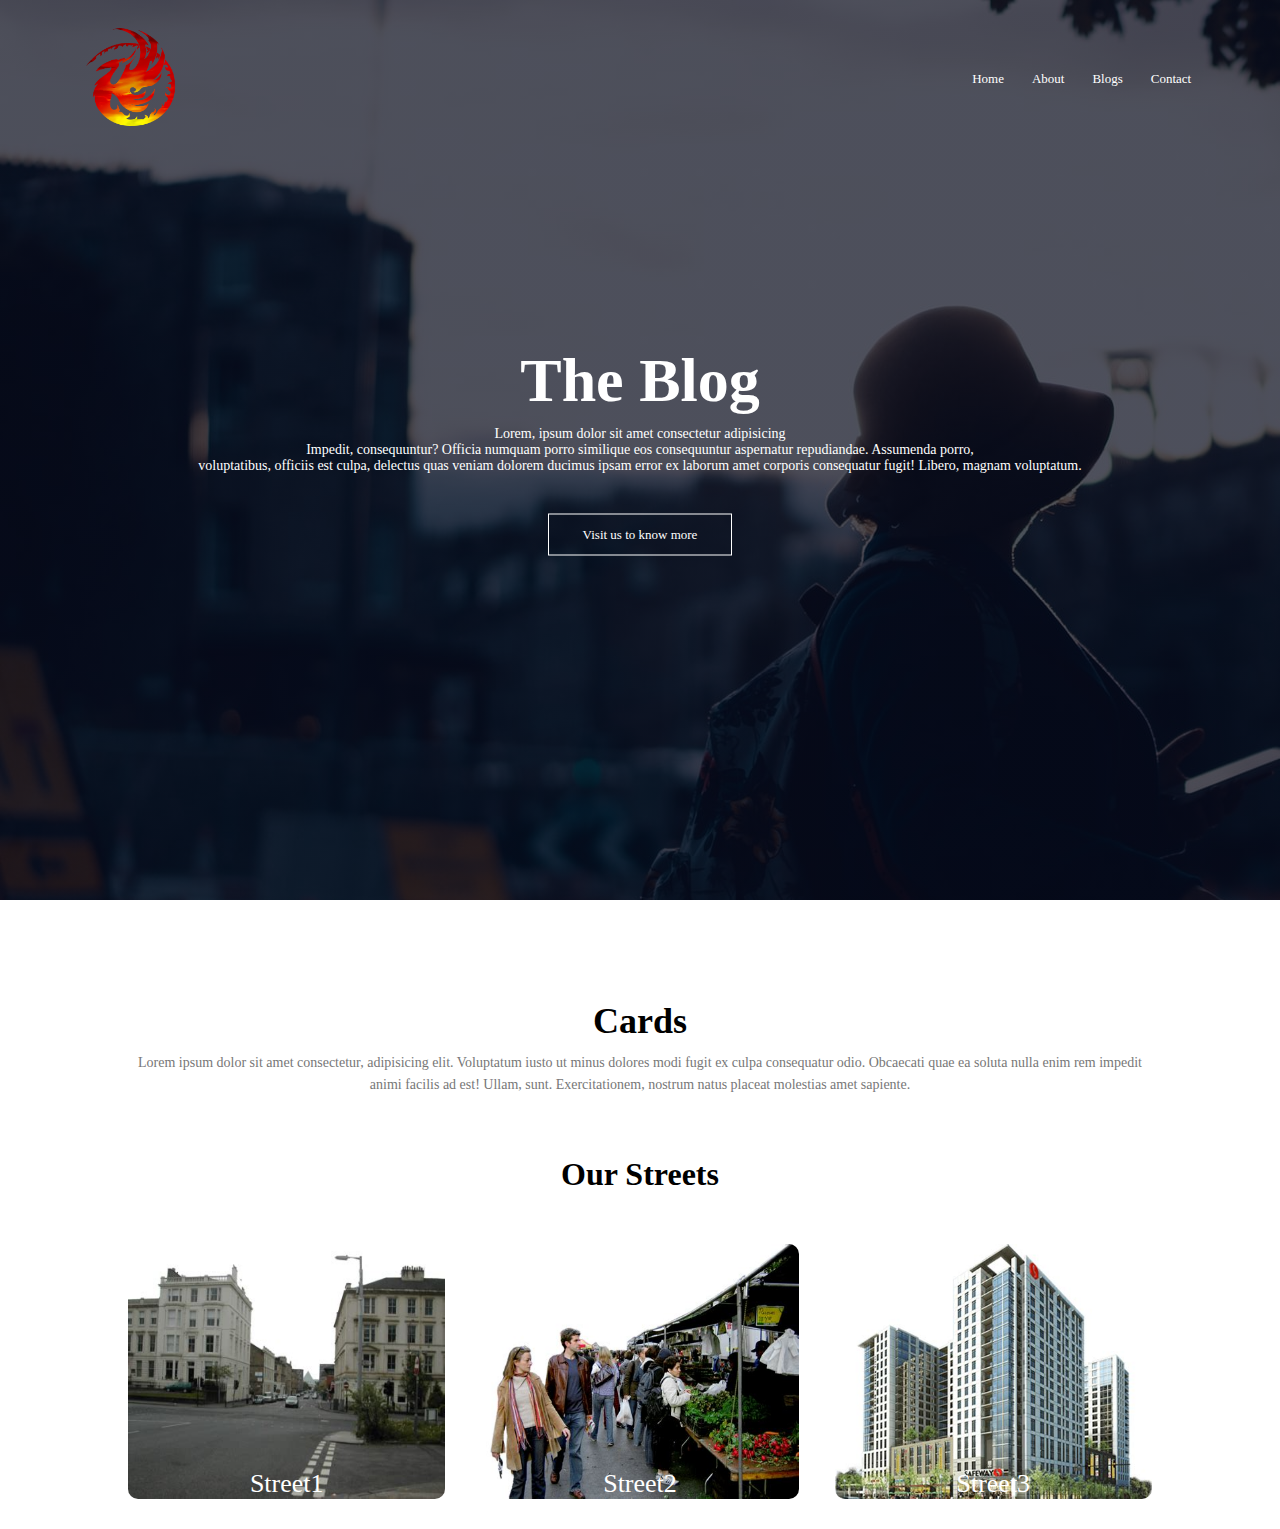
<file: index.html>
<!DOCTYPE html>
<html lang="en">
<head>
   
    <title>Home</title>
    <link rel="stylesheet" href="css/style.css">
</head>
<body>
   <section  class = "header">
       <nav>

          <a href="index.html"><img src="images/logo.png" ></a>
          <div class="navlinks">
              <ul>
                  <li><a href="index.html">Home</a></li>
                  <li><a href="about.html">About</a></li>
                  <li><a href="blogs.html">Blogs</a></li>
                  <li><a href="contact.html">Contact</a></li>
              </ul>
          </div>
       </nav>
       <div class="textbox">
           <h1>The Blog</h1>
           <p>Lorem, ipsum dolor sit amet consectetur adipisicing <br> Impedit, consequuntur? Officia numquam porro similique eos consequuntur aspernatur repudiandae. Assumenda porro, <br> voluptatibus, officiis est culpa, delectus quas veniam dolorem ducimus ipsam error ex laborum amet corporis consequatur fugit! Libero, magnam voluptatum.</p>
           <a href="blogs.html" class="homebtn">Visit us to know more</a>
       </div>
   </section> 

   <!-- cards -->
 <section class="cards">
     <h1>Cards</h1>
     <p>Lorem ipsum dolor sit amet consectetur, adipisicing elit. Voluptatum iusto ut minus dolores modi fugit ex culpa consequatur odio. Obcaecati quae ea soluta nulla enim rem impedit animi facilis ad est! Ullam, sunt. 
         Exercitationem, nostrum natus placeat molestias amet sapiente.</p>
        
 </section>
 <section class="streets">
<h1>Our Streets</h1>
<div class="row">
    <div class="street-col">
        <img src="images/s1.jfif" >
        <div class="layer">
            <h3>Street1</h3>
        </div>   
    </div>
    <div class="street-col">
        <img src="images/s2.jfif" >
        <div class="layer">
            <h3>Street2</h3>
        </div>   
    </div>
    <div class="street-col">
        <img src="images/s3.jfif" >
        <div class="layer">
            <h3>Street3</h3>
        </div>   
    </div>
</div>
 </section>

</body>
</html>
</file>
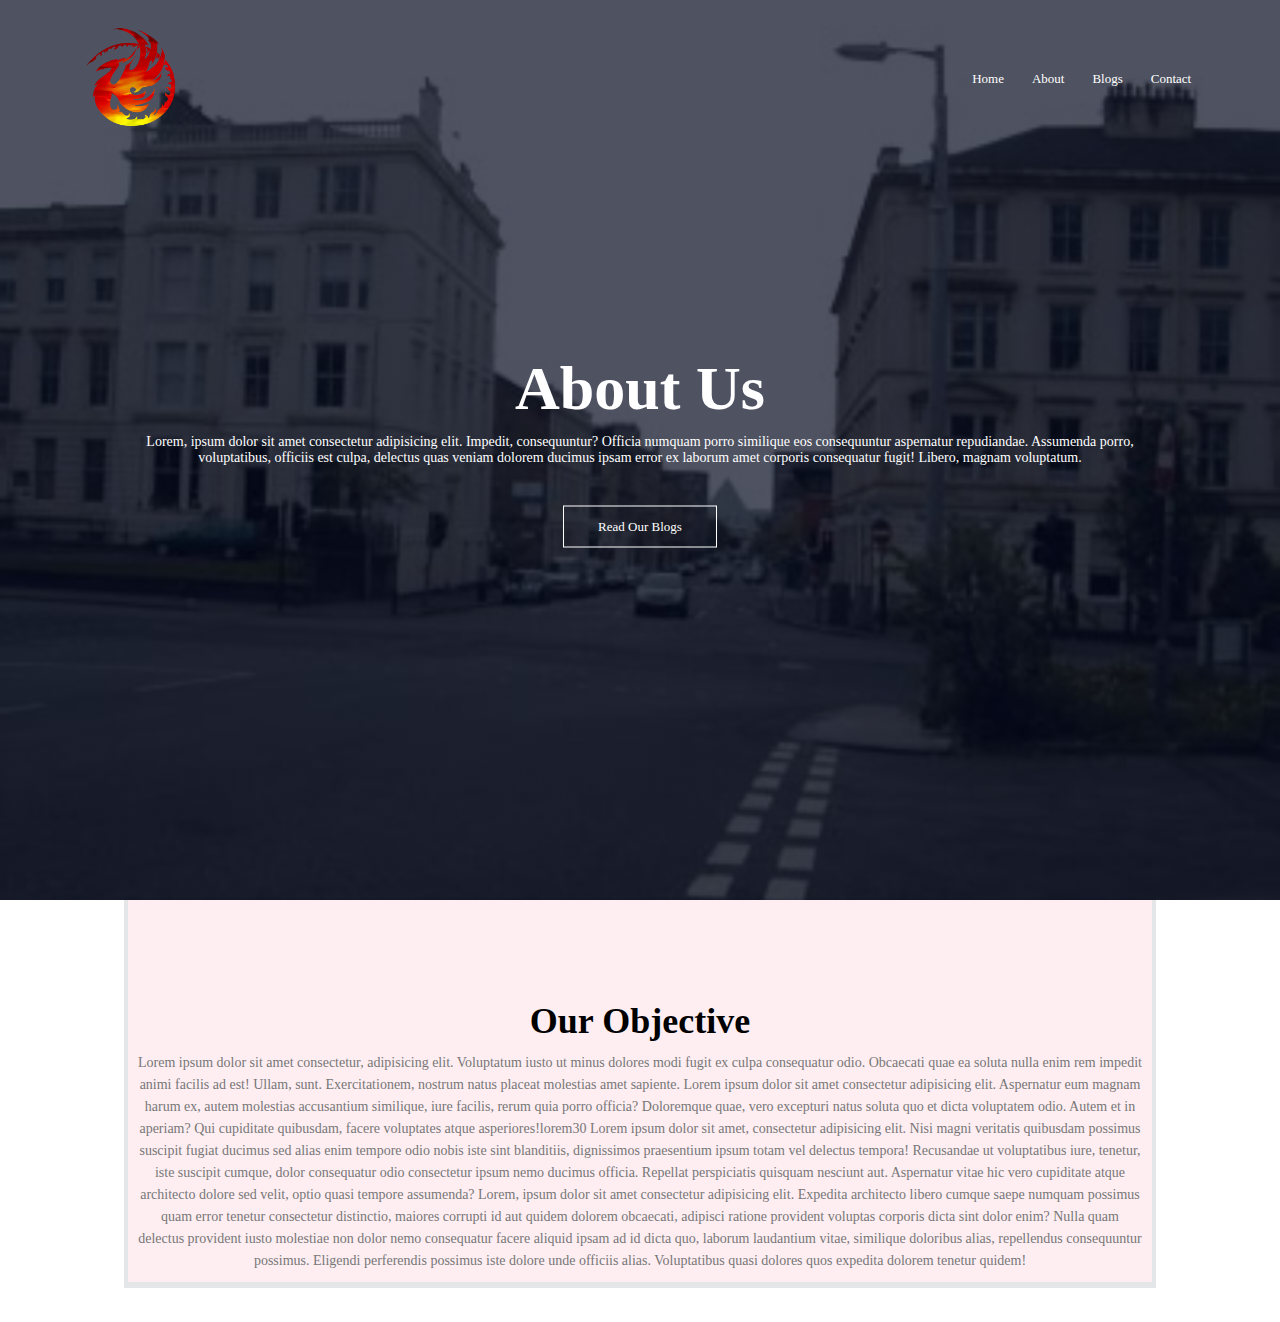
<file: about.html>
<!DOCTYPE html>
<html lang="en">
<head>
    <meta charset="UTF-8">
    <meta http-equiv="X-UA-Compatible" content="IE=edge">
    <meta name="viewport" content="width=device-width, initial-scale=1.0">
    <title>About</title>
    <link rel="stylesheet" href="css/style.css">
</head>
<body style="padding-bottom: 40px;">
    <section class="header" style="background: linear-gradient(rgba(4,9,30,.7),rgba(4,9,30,.7)),url('images/s1.jfif') no-repeat;background-size: cover;">
        <nav>
           <a href="index.html"><img src="images/logo.png" alt=""></a>
           <div class="navlinks">
               <ul>
                   <li><a href="index.html">Home</a></li>
                   <li><a href="about.html">About</a></li>
                   <li><a href="blogs.html">Blogs</a></li>
                   <li><a href="contact.html">Contact</a></li>
               </ul>
           </div>
        </nav>
        <div class="textbox">
            <h1>About Us</h1>
            <p>Lorem, ipsum dolor sit amet consectetur adipisicing elit. Impedit, consequuntur? Officia numquam porro similique eos consequuntur aspernatur repudiandae. Assumenda porro, <br> voluptatibus, officiis est culpa, delectus quas veniam dolorem ducimus ipsam error ex laborum amet corporis consequatur fugit! Libero, magnam voluptatum.</p>
            <a href="blogs.html" class="homebtn">Read Our Blogs</a>
        </div>
    </section> 
    <section class="cards" style="background:rgba(243,90,130,.1);box-shadow: rgba(4,9,30,.1) 0 2px 0 4px;z-index: 20;">
        <h1>Our Objective</h1>
        <p>Lorem ipsum dolor sit amet consectetur, adipisicing elit. Voluptatum iusto ut minus dolores modi fugit ex culpa consequatur odio. Obcaecati quae ea soluta nulla enim rem impedit animi facilis ad est! Ullam, sunt. 
            Exercitationem, nostrum natus placeat molestias amet sapiente. Lorem ipsum dolor sit amet consectetur adipisicing elit. Aspernatur eum magnam harum ex, autem molestias accusantium similique, iure facilis, rerum quia porro officia? Doloremque quae, vero excepturi natus soluta quo et dicta voluptatem odio. Autem et in aperiam? Qui cupiditate quibusdam, facere voluptates atque asperiores!lorem30
        Lorem ipsum dolor sit amet, consectetur adipisicing elit. Nisi magni veritatis quibusdam possimus suscipit fugiat ducimus sed alias enim tempore odio nobis iste sint blanditiis, dignissimos praesentium ipsum totam vel delectus tempora! Recusandae ut voluptatibus iure, tenetur, iste suscipit cumque, dolor consequatur odio consectetur ipsum nemo ducimus officia. Repellat perspiciatis quisquam nesciunt aut. Aspernatur vitae hic vero cupiditate atque architecto dolore sed velit, optio quasi tempore assumenda? Lorem, ipsum dolor sit amet consectetur adipisicing elit. Expedita architecto libero cumque saepe numquam possimus quam error tenetur consectetur distinctio, maiores corrupti id aut quidem dolorem obcaecati, adipisci ratione provident voluptas corporis dicta sint dolor enim? Nulla quam delectus provident iusto molestiae non dolor nemo consequatur facere aliquid ipsam ad id dicta quo, laborum laudantium vitae, similique doloribus alias, repellendus consequuntur possimus. Eligendi perferendis possimus iste dolore unde officiis alias. Voluptatibus quasi dolores quos expedita dolorem tenetur quidem!
        </p>
         
    </section>
</body>
</html>
</file>
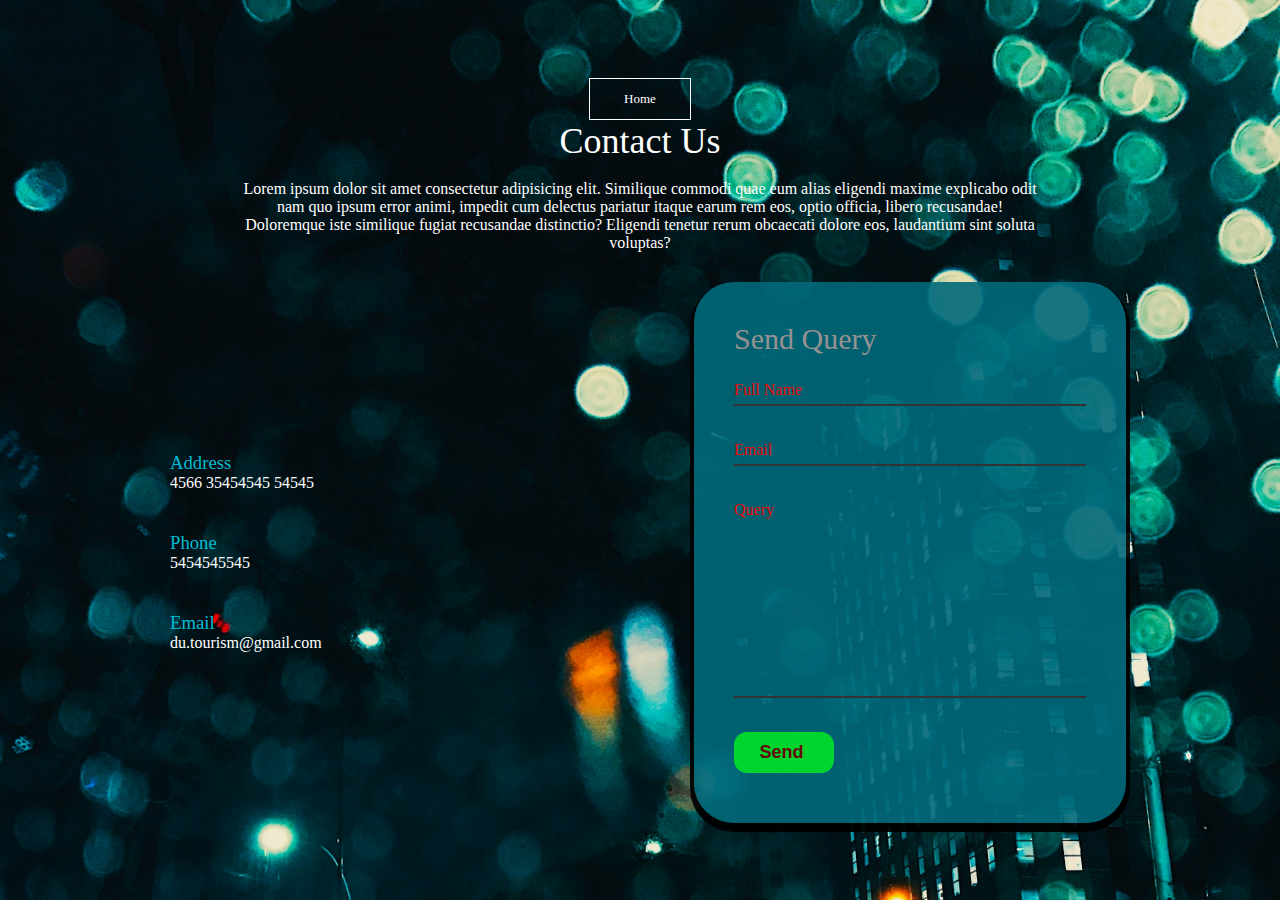
<file: contact.html>
<!DOCTYPE html>
<html lang="en">
<head>
    <title>Contact us</title>
    <link rel="stylesheet" href="css/cstyle.css">
    <link rel="stylesheet" href="css/style.css">
  </head>
<body>
 
  
  
  <section class="contact">
    <div class="content">
          <a href="index.html" class="homebtn">Home</a>
            <h2>Contact Us</h2><br>
            <p>Lorem ipsum dolor sit amet consectetur adipisicing elit. Similique commodi quae eum alias eligendi maxime explicabo odit nam quo ipsum error animi, impedit cum delectus pariatur itaque earum rem eos, optio officia, libero recusandae! Doloremque iste similique fugiat recusandae distinctio? Eligendi tenetur 
                rerum obcaecati dolore eos, laudantium sint soluta voluptas?</p>
        
            </div>
            <div class="container">
                <div class="contactInfo">
                   <div class="box">
                       
                       <div class="text">
                           <h3>Address</h3>
                          <p>4566 35454545 54545</p>
                        </div>
                   </div> 
                   <div class="box">
                      
                       <div class="text">
                           <h3>Phone</h3>
                          <p>5454545545</p>
                        </div>
                   </div> 
                   <div class="box">
                      
                       <div class="text">
                           <h3>Email</h3>
                          <p>du.tourism@gmail.com</p>
                        </div>
                   </div> 
                </div>
                <div class="contactForm">
                    <h2>Send Query</h2>
                    <form>
                      <div class="inputBox"><input type="text">
                        <span>Full Name</span>
                        </div>
                      <div class="inputBox"><input type="text">
                        <span>Email</span>
                        </div>
                      <div class="inputBox">
                          <textarea  cols="30" rows="10"></textarea>
                        <span>Query</span>
                        </div>
                      <div class="inputBox">
                          <input type="submit" value="Send ">
                        </div>


                    </form>
                </div>
            </div>
    </section>
</body>
</html>
</file>
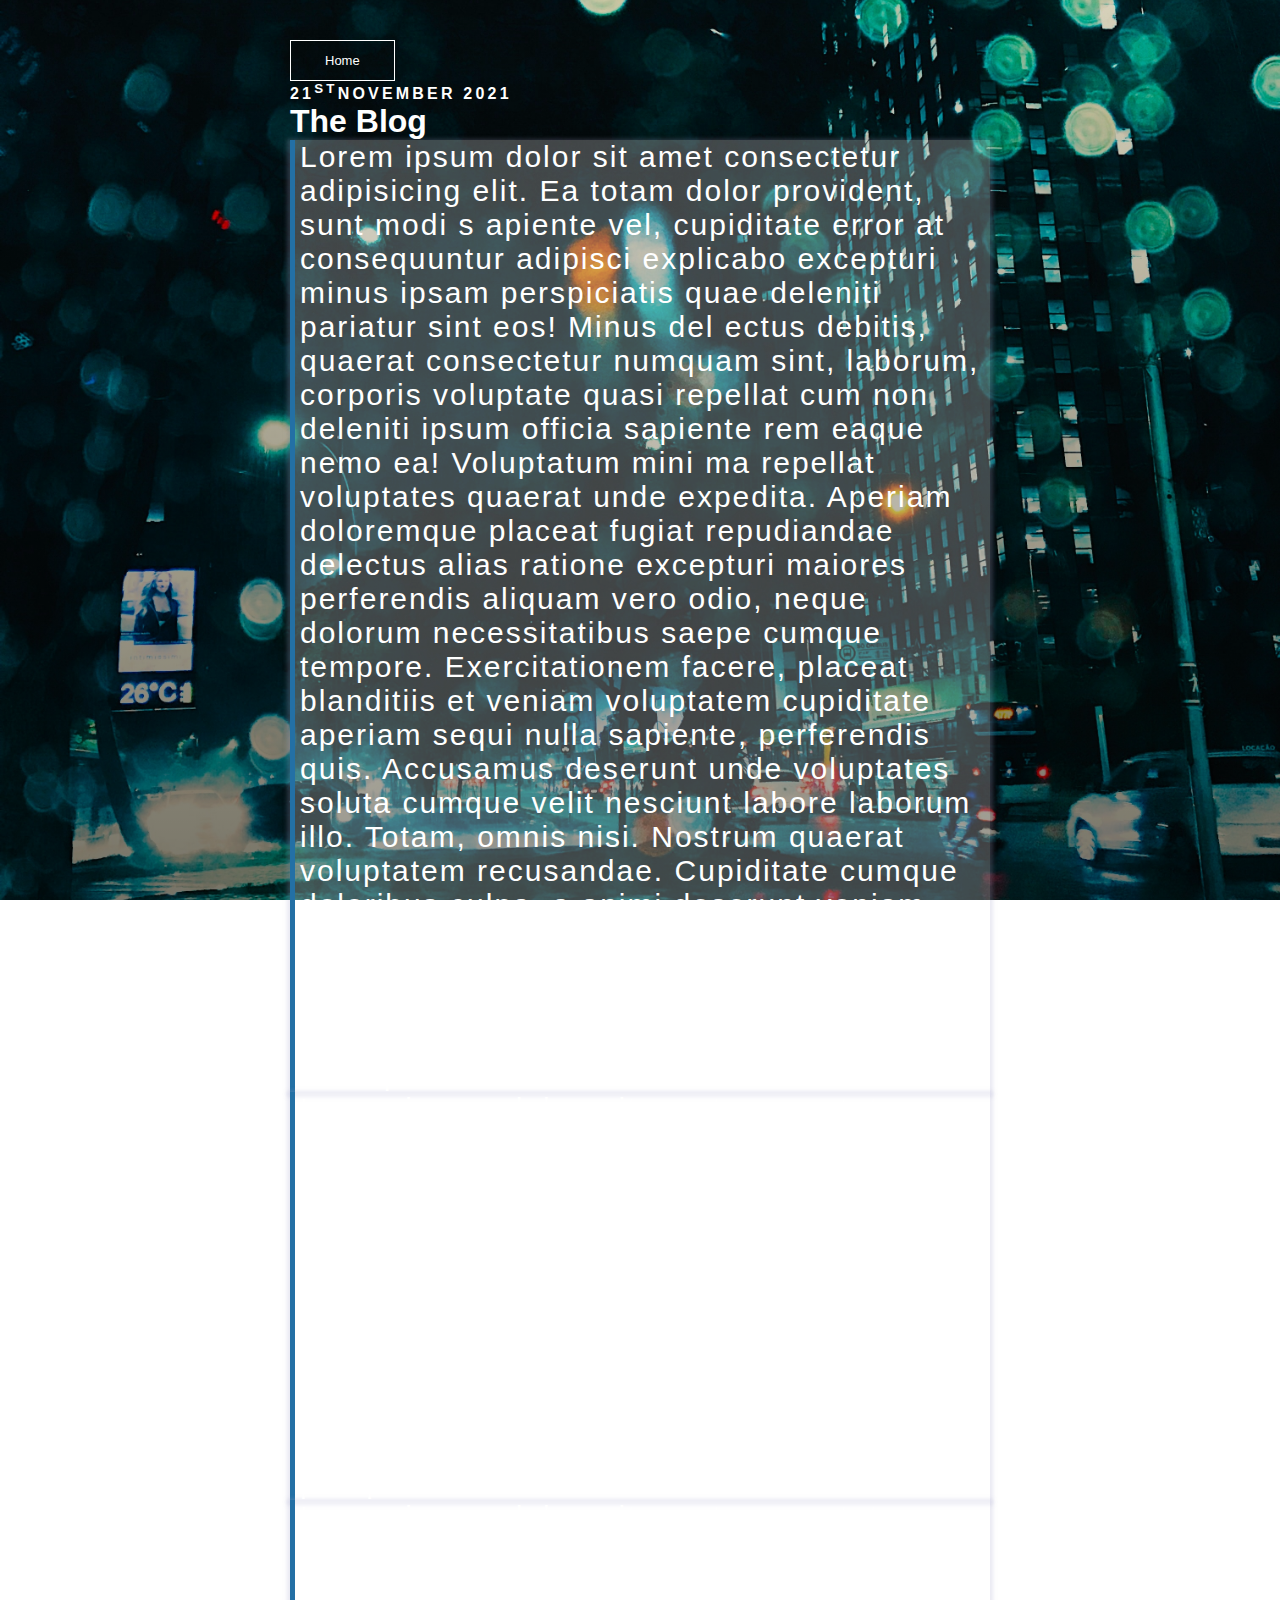
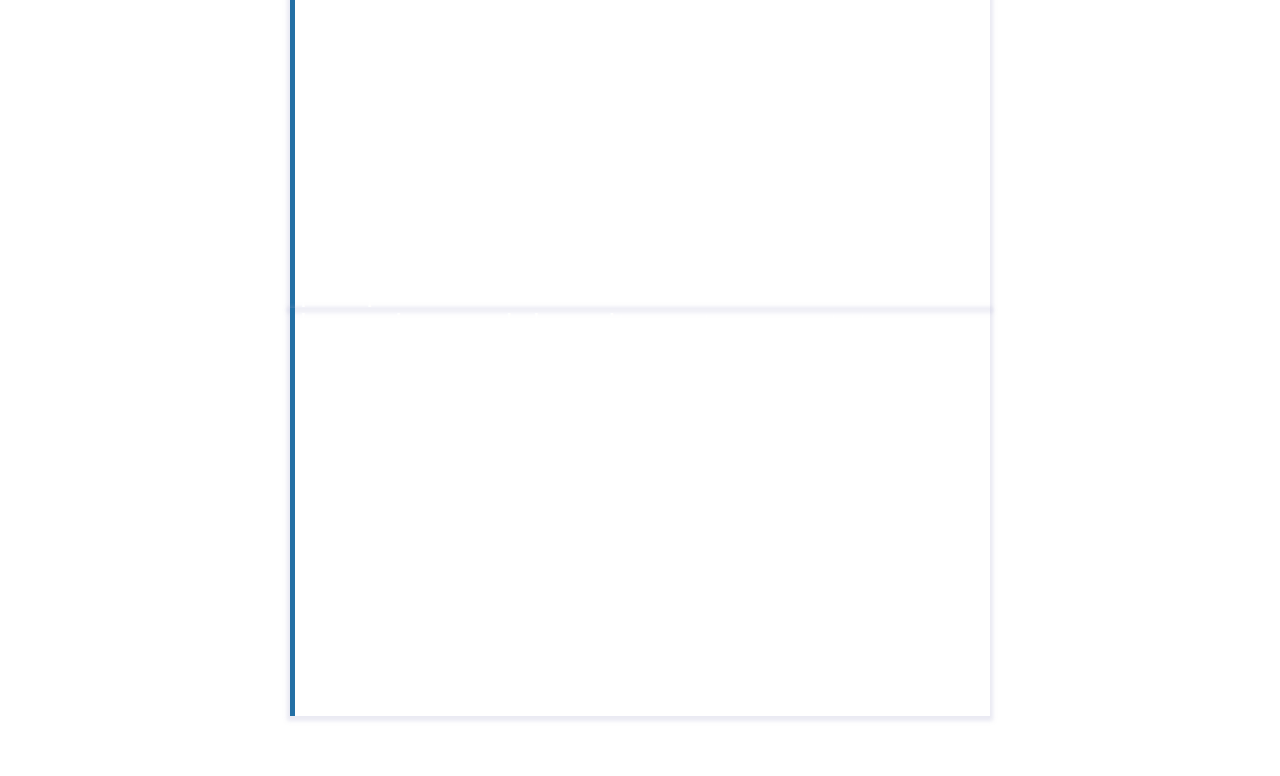
<file: sblog.html>
<!DOCTYPE html>
<html lang="en">
<head>

    <title>SBlog1</title>
    <link rel="stylesheet" href="css/substyle.css">
    <link rel="stylesheet" href="css/style.css">
</head>
<body>
    <section>
        <a href="index.html" class="homebtn">Home</a>
    </section>
    <div class="blog">
        <div class="date">
            21<sup>st</sup>November 2021</div>
            <h2>The Blog</h2> 
            <p class="paragraph ">Lorem ipsum dolor sit amet consectetur adipisicing elit. Ea totam dolor provident, sunt modi s
                apiente vel, cupiditate error at consequuntur adipisci explicabo excepturi minus ipsam perspiciatis quae deleniti pariatur sint eos! Minus del
                ectus debitis, quaerat consectetur numquam sint, laborum, corporis voluptate quasi repellat cum non deleniti ipsum officia sapiente rem eaque nemo ea! Voluptatum mini
                ma repellat voluptates quaerat unde expedita. Aperiam doloremque placeat fugiat repudiandae delectus alias ratione excepturi maiores perferendis aliquam vero odio, neque dolorum necessitatibus saepe cumque tempore. 
                Exercitationem facere, placeat blanditiis et veniam voluptatem cupiditate aperiam sequi nulla sapiente, perferendis quis. Accusamus deserunt unde voluptates soluta cumque velit nesciunt labore laborum illo. Totam, omnis nisi. 
                Nostrum quaerat voluptatem recusandae. Cupiditate cumque doloribus culpa, a animi deserunt veniam numquam quam dolores placeat quo molestias asperiores saepe ex! Quisquam id at aut tenetur, voluptate voluptatum itaque quod quae fugiat necessitatibus nostrum velit quidem.</p>
                <p class="paragraph">Lorem ipsum dolor, sit amet consectetur adipisicing elit. Ipsum illum quia asperiores magnam? Quae iusto earum eum provident corporis saepe sit veritatis. Porro doloremque maxime totam nobis culpa dolores? Corporis nihil ducimus reiciendis eaque, temporibus sapiente necessitatibus facilis ea ut, odit dolore totam aspernatur odio ipsam sint aperiam placeat possimus non beatae tenetur blanditiis? Facere quibusdam quaerat commodi labore perspiciatis.</p>
                <p class="paragraph">Lorem ipsum dolor, sit amet consectetur adipisicing elit. Ipsum illum quia asperiores magnam? Quae iusto earum eum provident corporis saepe sit veritatis. Porro doloremque maxime totam nobis culpa dolores? Corporis nihil ducimus reiciendis eaque, temporibus sapiente necessitatibus facilis ea ut, odit dolore totam aspernatur odio ipsam sint aperiam placeat possimus non beatae tenetur blanditiis? Facere quibusdam quaerat commodi labore perspiciatis.</p>
                <p class="paragraph" >lorem ipsum dolor, sit amet consectetur adipisicing elit. Ipsum illum quia asperiores magnam? Quae iusto earum eum provident corporis saepe sit veritatis. Porro doloremque maxime totam nobis culpa dolores? Corporis nihil ducimus reiciendis eaque, temporibus sapiente necessitatibus facilis ea ut, odit dolore totam aspernatur odio ipsam sint aperiam placeat possimus non beatae tenetur blanditiis? Facere quibusdam quaerat commodi labore perspiciatis.</p>
    </div>
    
</body>
</html>
</file>
<file: css/style.css>
*{
    margin: 0;
    padding: 0;
}
.header{
    min-height: 100vh;
    width: 100%;
    background-image: linear-gradient(rgba(4,9,30,.7),rgba(4,9,30,.7)),url("../images/banner.jpg");
}
nav{
    display: flex;
    padding: 2% 6%;
    justify-content: space-between;
    align-items: center;
}
nav img{
    width: 110px;
    height: 102px;

}
.navlinks{
    flex: 1;
    text-align: right;
}
.navlinks ul li {
    list-style: none;
    display: inline-block;
    padding: 8px 12px;
    position: relative;
}
.navlinks ul li a{
    color: white;
    text-decoration: none;
    font-size: 13px;
    font-weight: 300;
}
.navlinks ul li::after{
 content: '';
 width: 0%;
 height: 2px;
 background: #f44336;
 display: block;
 margin: auto;
 transition: .5s;
}
.navlinks ul li:hover::after{
    width: 100%;
}
.textbox{
    width:90%;
    color: white;
    position: absolute;
    top: 50%;
    left: 50%;
    transform: translate(-50%,-50%);
    text-align: center;
}
.textbox h1{
    font-size: 62px;

}
.textbox p{
    margin: 10px 0 40px;
    font-size: 14px;
    color:white;
    
}
.homebtn{
    display: inline-block;
   text-decoration: none;
   color: white;
   border: 1px solid white;
   padding: 12px 34px;
   font-size: 13px;
   background: transparent;
   position: relative;
   cursor: pointer;
}
.homebtn:hover{
    border: 1px solid #f44336;
    background: #f44336;
    transition: 1s;
}
.cards{
   width: 80%;
   margin: auto;
   text-align: center;
   padding-top: 100px;

}
.cards h1{
    font-size: 36px;
    font-weight: 600;
}
.cards p{
    color: #777;
    font-size: 14px;
    font-weight: 300;
    line-height: 22px;
    padding: 10px;
}
.row{
     margin-top: 5%;
     display: flex;
     justify-content: space-between;

}
.card-col{
    flex-basis: 31%;
    background: #fff3f3;
    border-radius: 10px;
    margin-bottom: 5%;
    padding: 20px 12px;
    box-sizing:  border-box;
}
.card-col h3{
    text-align: center;
    font-weight: 600;
    margin:  10px 0;
}

.card-col:hover{
    box-shadow: 0 0 20px 0px rgba(0,0,0,0.2);
}
.streets{
    width: 80%;
    margin: auto;
    text-align: center;
    padding-top:50px ;
}
.street-col{
    flex-basis: 31%;
    border-radius: 10px;
    margin-bottom: 30px;
    position: relative;
    overflow: hidden;
}
.street-col img{
    width: 100%;
    height: 100%;
    display: block;

}
.layer{
    background: transparent;
    height: 100%;
    width: 100%;
    position: absolute;
    top: 0;
    left: 0;
    transition: .5s ;
}
.layer:hover{
    background: rgba(226,0,0,.7);
}
.layer h3{
    width: 100%;
    font-weight: 500;
    color: white;
    font-size: 26px;
    bottom: 0;
    left: 50%;
    transform: translate(-50%);
    position: absolute;
    transition: .5s;
}
.layer:hover h3{
    bottom: 49%;
    opacity: 1;
}
</file>
<file: css/cstyle.css>
*{
    margin: 0;padding: 0;
    box-sizing: border-box;

}
.contact{
    position: relative;
    min-height: 100vh;
    padding: 50px 100px;
    display: flex;
    justify-content: center;
    align-items: center;
    flex-direction: column;
    background: url("../images/contactbg.jpg");
    background-size: cover;
}

.contact .content{
    max-width: 800px;
    text-align: center;
}
.contact .content h2{
    font-size: 36px;
    font-weight: 500;
    color: white;

}
.contact .content p{
    font-weight: 300;
    color: white;

}
.container{
    width: 100%;
    display: flex;
    justify-content: center;
    align-items: center;
    margin-top: 30px;

}
.container .contactInfo{
    width: 50%;
    display: flex;
    flex-direction: column;
  

}
.container .contactInfo .box{
    position: relative;
    padding: 20px 0 ;
    display: flex;

}
.container .contactInfo .box .text{
    display: flex;
    margin-left: 16px;
    color: white;
    flex-direction: column;
    font-weight: 300;
}
.container .contactInfo .box .text h3{
    font-weight: 500;
    color: #00bcd4;

}
.contactForm{
    width: 40%;
    padding: 40px;
    background: rgba(1, 105,122, .90);
    border-radius:40px;
    box-shadow: rgba(0,0,0,0.92) 0 5px 0 4px
}
.contactForm h2{
    font-size: 30px;
    color: rgb(151, 146, 146);
    font-weight: 500;
}
.contactForm .inputBox{
    position: relative;
    width: 100%;
    margin-top: 10px;
}
.contactForm .inputBox input,textarea{
    width: 100%;
    padding: 5px 0;
    font-size: 16px;
    margin: 10px 0;
    border: none;
    border-bottom: 2px solid #333;
    outline: none;
    resize: none;
    background-color: transparent;
}
.contactForm .inputBox span{
    position: absolute;
    left: 0;
    padding: 5px 0;
    font-size: 16px;
    margin: 10px 0;
    pointer-events: none;
    transition: .5s;
    color: rgb(231, 10, 10);  
}
.contactForm .inputBox input[type="submit"]{
    width: 100px;
    background: #00d42e;
    color: rgb(100, 10, 10);
    border: none;
    cursor: pointer;
    padding: 10px;
    font-size: 18px;
    border-radius: 13px;
    font-weight: 600;
}
</file>
<file: css/substyle.css>
body{
 background-image: linear-gradient(rgba(0,0,0,.1),rgba(0,0,0,.5)),url("../images/contactbg.jpg");   
 background-size: cover;
 background-position: center;
 background-attachment: fixed;
 width: 80%;
 height: 20px solid white;
 font-family: 'Segoe UI', Tahoma, Geneva, Verdana, sans-serif;
 padding: 20px;
 margin: 20px auto;
 max-width: 700px;
 
}
.blog{
    margin-bottom: 20px;

}
.date{
    color: white;
    letter-spacing: .2rem;
    text-transform: uppercase;
    font-weight: 600;

}
.paragraph{
    border-left: 5px solid #2370a5;
    padding-left: 5px;
    color: white;
    box-shadow: rgba(170, 170, 209,.25) 0 2px 4px 3px;
    font-weight: 200;
    letter-spacing: 2px;
    background: rgba(255, 255, 255, 0.25);
    font-size: 30px;    
}
h2{
font-size: 2.0rem;
color: white;
}
</file>
